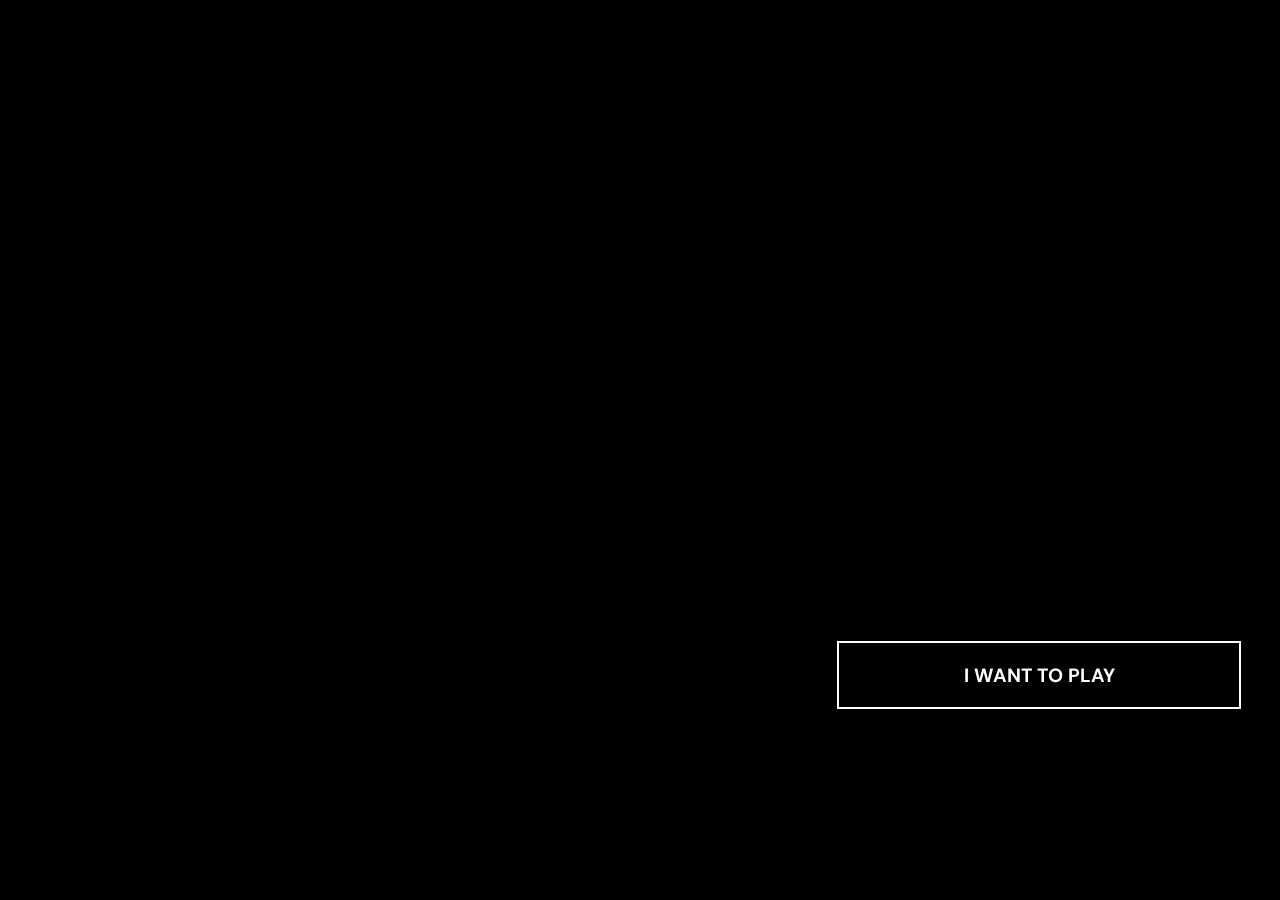
<file: index.html>
<!DOCTYPE html>
<html lang="en">
<head>
  <meta charset="utf-8">
  <meta name="viewport" content="width=device-width, initial-scale=1">
  <link rel="stylesheet" href="Main_Site.css">
  
  <title>Main</title>
</head>
<body class="flexbox" background="https://images-wixmp-ed30a86b8c4ca887773594c2.wixmp.com/f/95a2e639-7e75-4fdd-85b9-f7e96f5214c3/dm4km69-4efeaafc-31eb-4591-a962-af3fab15587a.png/v1/fill/w_1192,h_670,q_70,strp/home_by_s0pp1n4t0r_dm4km69-pre.jpg?token=eyJ0eXAiOiJKV1QiLCJhbGciOiJIUzI1NiJ9.[base64].Hbd2yCfVG-r26_P50wTfCVy76NYtuhwiwVud5ncrWEU">
  <div class="div_left"></div> 
  <!-- temporary empty div to push other div -->
    <div class="div_right "id="main_title">
      <div class="button_div">
        <a href="Play_Vs_Playtest.html" class="button">
          <p>I want to play</p>
        </a>
      </div>
    </div>
  </div>
</body>
</html>
</file>
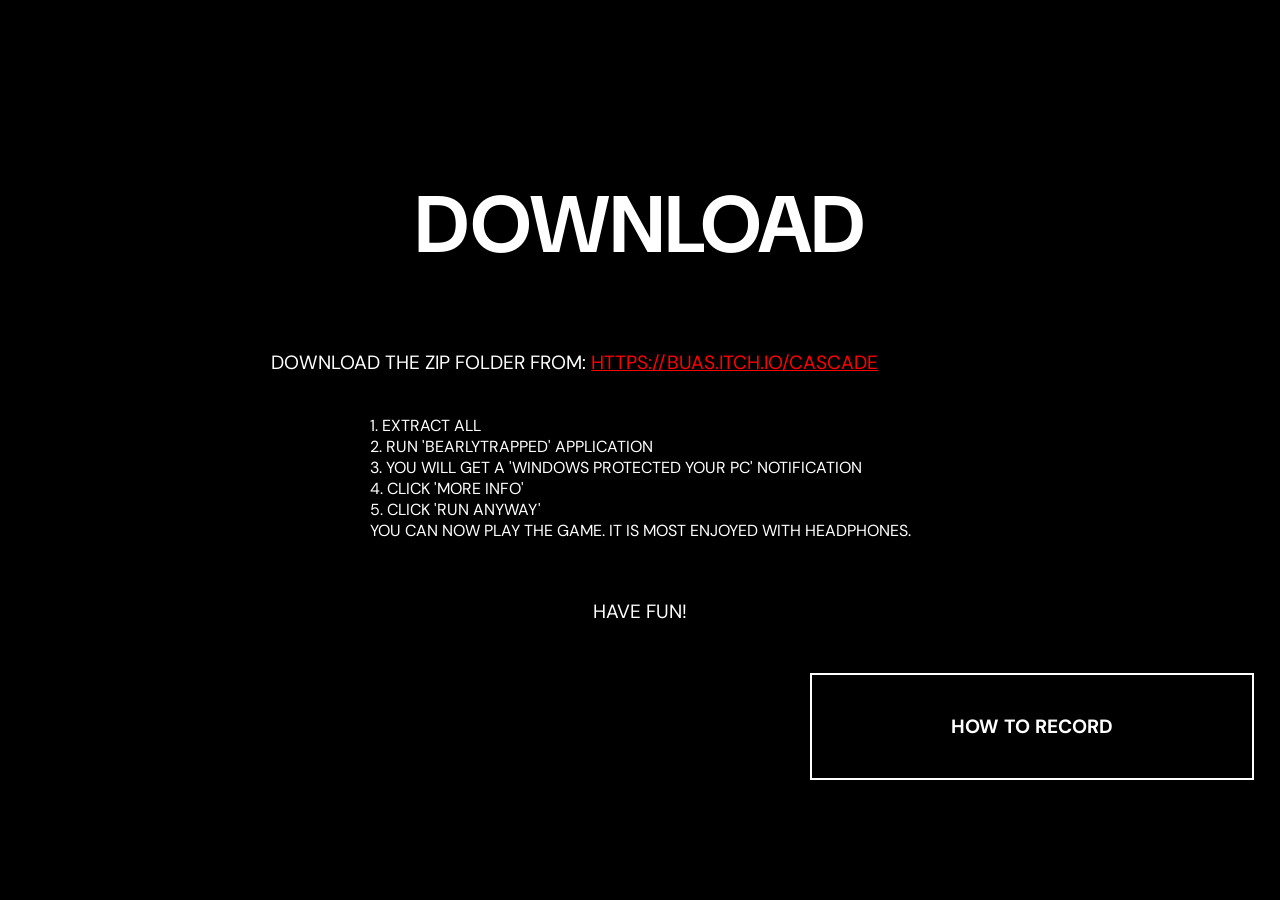
<file: Download_Site.html>
<!DOCTYPE html>
<html lang="en">
<head>
  <meta charset="utf-8">
  <meta name="viewport" content="width=device-width, initial-scale=1">
  <link rel="stylesheet" href="Main_Site.css">
  <title>Main</title>
</head>
<body class="flexbox">
  <h1>Download</h1>
  <div class="main_div" id="justify_div">
<p>DOWNLOAD THE ZIP FOLDER FROM: <a href="https://buas.itch.io/cascade" target="_blank">https://buas.itch.io/cascade</a></p>
<br>1. EXTRACT ALL
<br>2. RUN 'BEARLYTRAPPED' APPLICATION
<br>3. YOU WILL GET A 'WINDOWS PROTECTED YOUR PC' NOTIFICATION
<br>4. CLICK 'MORE INFO'
<br>5. CLICK 'RUN ANYWAY'
<br>YOU CAN NOW PLAY THE GAME. IT IS MOST ENJOYED WITH HEADPHONES.</p>
  </div>
  <div class="gap">
    <p>Have fun!</p>
    <div class="button_div" id="right_button">
      <a href="Record_Site.html" class="button">
        <p>How to record</p>
      </a>
    </div>
  </div>




    <!-- <img src="https://images-wixmp-ed30a86b8c4ca887773594c2.wixmp.com/f/95a2e639-7e75-4fdd-85b9-f7e96f5214c3/dm4km6l-5aadce3b-6a99-4916-b422-28a3a61fd808.png/v1/fill/w_1192,h_670,q_70,strp/download_by_s0pp1n4t0r_dm4km6l-pre.jpg?token=eyJ0eXAiOiJKV1QiLCJhbGciOiJIUzI1NiJ9.[base64].CP17zin2ReUWFvOEn0CDR4p49b7D_wB7ePL_hCYgNlw"
    class="background" id="play_vs_playtest_background" alt="Play vs Playtest background">
 
   <div class="button" id="how_to_record_button">
    <a href="Record_Site.html">
      <img
        src="https://images-wixmp-ed30a86b8c4ca887773594c2.wixmp.com/f/95a2e639-7e75-4fdd-85b9-f7e96f5214c3/dm4ko42-9e73b98d-4d5c-4323-97cf-5aa43617eb76.png/v1/fill/w_338,h_71,q_80,strp/how_to_record_by_s0pp1n4t0r_dm4ko42-fullview.jpg?token=eyJ0eXAiOiJKV1QiLCJhbGciOiJIUzI1NiJ9.[base64].vULSOsZCl5ik04GfIB--loOxPN5xWmWZFVCLpJ3d6wk"
        alt="How to record"
      >
    </a>
  </div> -->
  
</body>
</html>
</file>
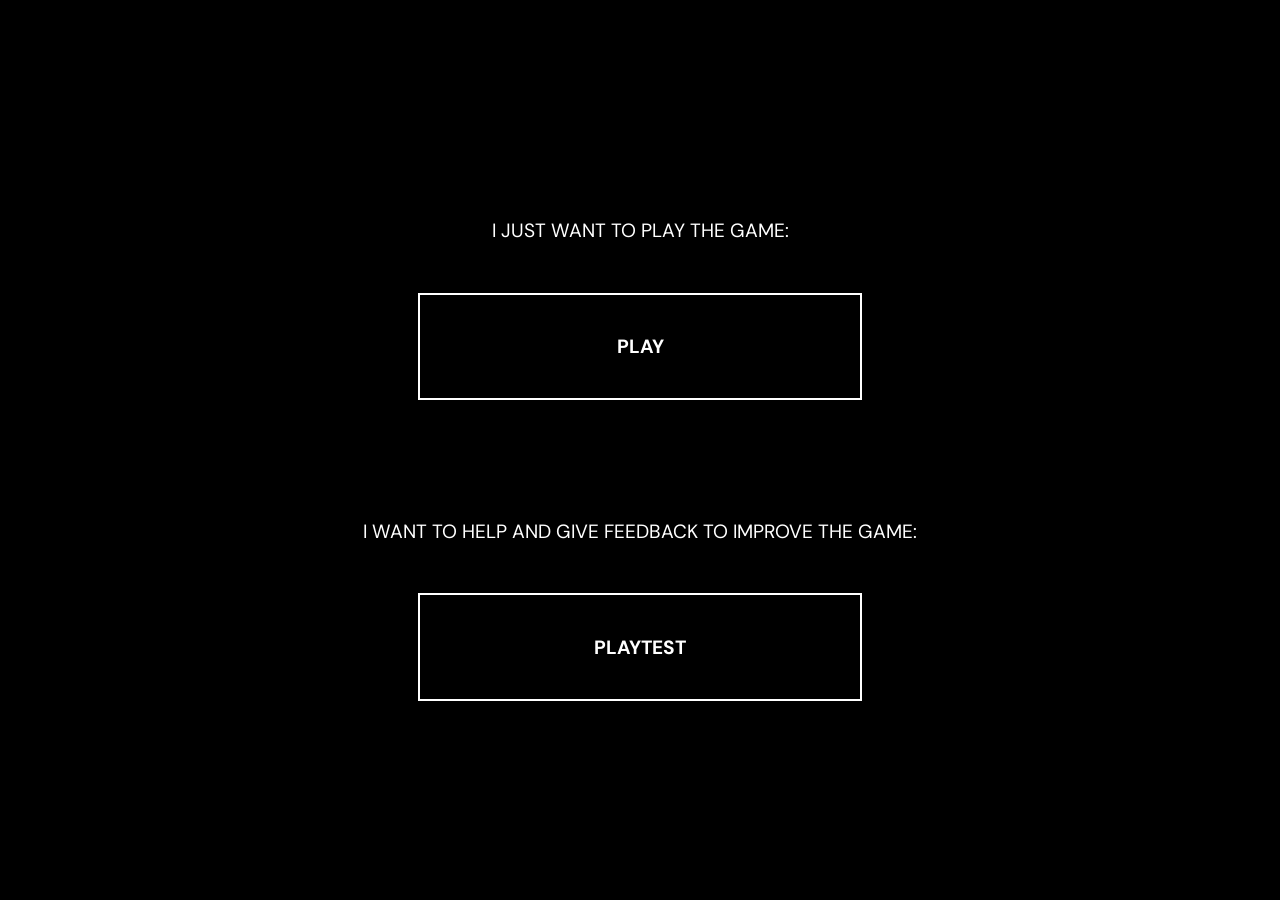
<file: Play_Vs_Playtest.html>
<!DOCTYPE html>
<html lang="en">
<head>
  <meta charset="utf-8">
  <meta name="viewport" content="width=device-width, initial-scale=1">
  <link rel="stylesheet" href="Main_Site.css">
  
  <title>Play vs Playtest
  </title>
</head>
<body class="flexbox">
  <div class="gap">
    <div><p>I just want to play the game:</p></div>

    <div class="button_div" id="margin_bottom">
      <a href="Download_Site.html" class="button">
      <p>Play</p>
      </a>
    </div>
    <div><p>I want to help and give feedback to improve the game:</p></div>
    <div class="button_div">
      <a href="Playtest_Site.html" class="button">
      <p>Playtest</p>
      </a>
    </div>
  </div>
</body>
</html>
</file>
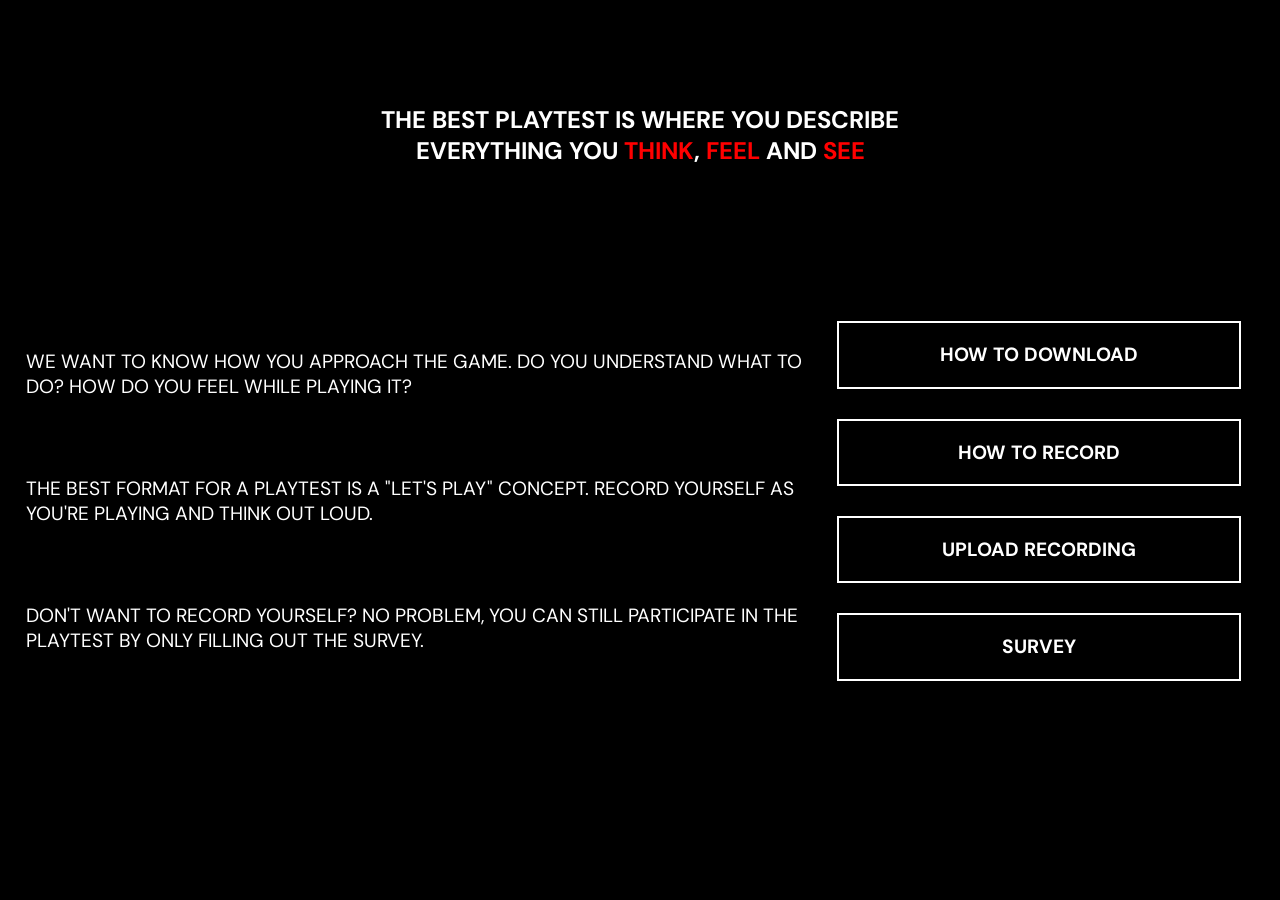
<file: Playtest_Site.html>
<!DOCTYPE html>
<html lang="en">
<head>
  <meta charset="utf-8">
  <meta name="viewport" content="width=device-width, initial-scale=1">
  <link rel="stylesheet" href="Main_Site.css">
  <title>Main</title>
</head>
<body class="flexbox">
  <h2>THE BEST PLAYTEST IS WHERE YOU DESCRIBE<br>EVERYTHING YOU <font color="red">THINK</font>,<font color="red"> FEEL</font> AND <font color="red">SEE</font></h2>
  <div class="div_content">
    <div class="div_left">
      <p>WE WANT TO KNOW HOW YOU APPROACH THE GAME. DO YOU UNDERSTAND WHAT TO DO? HOW DO YOU FEEL WHILE PLAYING IT?</p>
      <p></p>
      <p>THE BEST FORMAT FOR A PLAYTEST IS A "LET'S PLAY" CONCEPT. RECORD YOURSELF AS YOU'RE PLAYING AND THINK OUT LOUD.</p>
      <p></p>
      <p>DON'T WANT TO RECORD YOURSELF? NO PROBLEM, YOU CAN STILL PARTICIPATE IN THE PLAYTEST BY ONLY FILLING OUT THE SURVEY.</p>
    </div> 
    <div class="div_right">
        <div class="button_div gap">
          <a href="Download_Site.html" class="button">
            <p>How to download</p>
          </a>
          <a href="Record_Site.html" class="button">
            <p>How to record</p>
          </a>
          <a href="Upload_Recording_Site.html" class="button">
            <p>Upload recording</p>
          </a><a href="Survey_Site.html" class="button">
            <p>Survey</p>
          </a>
        </div>
    </div>
  </div>

    <!-- <img src="https://images-wixmp-ed30a86b8c4ca887773594c2.wixmp.com/f/95a2e639-7e75-4fdd-85b9-f7e96f5214c3/dm4km5k-fb02e633-d439-4adc-a16e-c813cfcca719.png/v1/fill/w_1192,h_670,q_70,strp/playtest_by_s0pp1n4t0r_dm4km5k-pre.jpg?token=eyJ0eXAiOiJKV1QiLCJhbGciOiJIUzI1NiJ9.[base64].2Ig715rs8MIPMM5uYSifXTDc0zSY32ww2dMYRhne3sw"
    class="background" id="play_vs_playtest_background" alt="Play vs Playtest background">
  <div class="button" id="how_to_download_button">
    <a href="Download_Site.html">
      <img
        src="https://images-wixmp-ed30a86b8c4ca887773594c2.wixmp.com/f/95a2e639-7e75-4fdd-85b9-f7e96f5214c3/dm4ko4b-f4acff5c-9f2d-4523-90c9-1e8b65575606.png/v1/fill/w_337,h_70,q_80,strp/how_to_download_by_s0pp1n4t0r_dm4ko4b-fullview.jpg?token=eyJ0eXAiOiJKV1QiLCJhbGciOiJIUzI1NiJ9.[base64].E12AcFQ4yY8xUXXkSiTH7OopvHpH-6XDVv2EBz7j594"
        alt="How to download"
      >
    </a>
  </div>

   <div class="button" id="how_to_record_button">
    <a href="Record_Site.html">
      <img
        src="https://images-wixmp-ed30a86b8c4ca887773594c2.wixmp.com/f/95a2e639-7e75-4fdd-85b9-f7e96f5214c3/dm4ko42-9e73b98d-4d5c-4323-97cf-5aa43617eb76.png/v1/fill/w_338,h_71,q_80,strp/how_to_record_by_s0pp1n4t0r_dm4ko42-fullview.jpg?token=eyJ0eXAiOiJKV1QiLCJhbGciOiJIUzI1NiJ9.[base64].vULSOsZCl5ik04GfIB--loOxPN5xWmWZFVCLpJ3d6wk"
        alt="How to record"
      >
    </a>
  </div>

   <div class="button" id="upload_recording_button">
    <a href="Upload_Recording_Site.html">
      <img
        src="https://images-wixmp-ed30a86b8c4ca887773594c2.wixmp.com/f/95a2e639-7e75-4fdd-85b9-f7e96f5214c3/dm4ko4j-3e7a1418-2dc3-4cb0-943f-5680e5024252.png/v1/fill/w_339,h_72,q_80,strp/upload_recording_by_s0pp1n4t0r_dm4ko4j-fullview.jpg?token=eyJ0eXAiOiJKV1QiLCJhbGciOiJIUzI1NiJ9.[base64].XsxFYfyXEggM77PoQQA-dJNcLBsRIvwWV8yzx_ql7Ls"
        alt="Upload recording"
      >
    </a>
  </div>

   <div class="button" id="survey_button">
    <a href="Survey_Site.html">
      <img
        src="https://images-wixmp-ed30a86b8c4ca887773594c2.wixmp.com/f/95a2e639-7e75-4fdd-85b9-f7e96f5214c3/dm4ko3i-ff0e4894-90f5-4d76-bb10-be734cc394bb.png/v1/fill/w_339,h_70,q_80,strp/survey_button_by_s0pp1n4t0r_dm4ko3i-fullview.jpg?token=eyJ0eXAiOiJKV1QiLCJhbGciOiJIUzI1NiJ9.[base64].m5YWDfn9d3-4EoCgtV8XTC_2eaLJlukyM4yq7vkF8vY"
        alt="Open survey"
      >
    </a>
  </div> -->
</body>
</html>
</file>
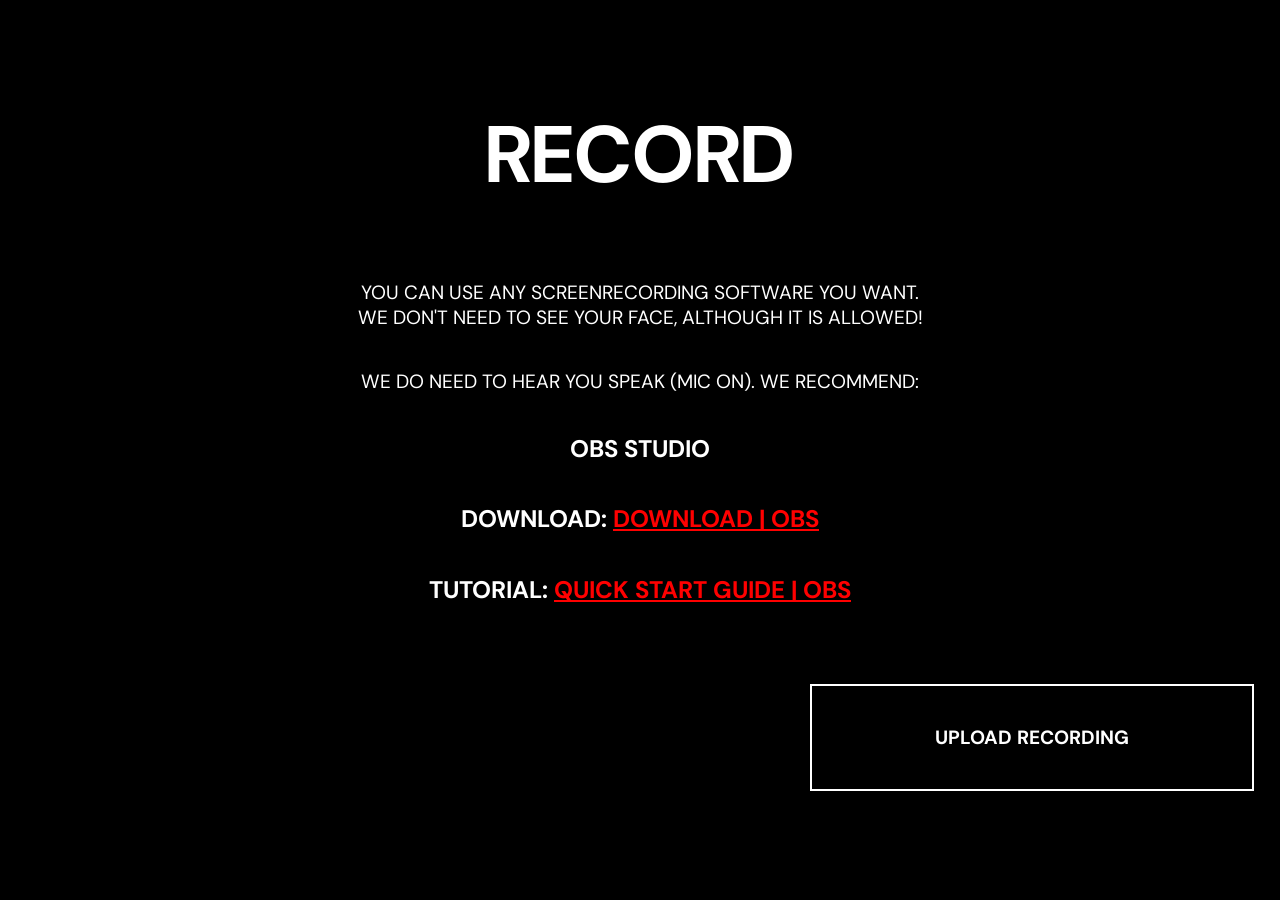
<file: Record_Site.html>
<!DOCTYPE html>
<html lang="en">
<head>
  <meta charset="utf-8">
  <meta name="viewport" content="width=device-width, initial-scale=1">
  <link rel="stylesheet" href="Main_Site.css">
  <title>Main</title>
</head>
<body class="flexbox">
  <h1>Record</h1>
  <div class="main_div">
    <p>YOU CAN USE ANY SCREENRECORDING SOFTWARE YOU WANT.<br>WE DON'T NEED TO SEE YOUR FACE, ALTHOUGH IT IS ALLOWED!</p>
    <p>WE DO NEED TO HEAR YOU SPEAK (MIC ON). WE RECOMMEND:</p>
    <h2>OBS STUDIO</h2>
    <h2> DOWNLOAD: <a href="https://obsproject.com/download" target="_blank">Download | OBS</a></h2>
    <h2>TUTORIAL: <a href="https://obsproject.com/kb/quick-start-guide" target="_blank">Quick Start Guide | OBS </a></h2>
  </div>
    <div class="button_div" id="right_button">
      <a href="Upload_Recording_Site.html" class="button"  >
        <p>Upload recording</p>
      </a>
  </div>
  
</body>
</html>
</file>
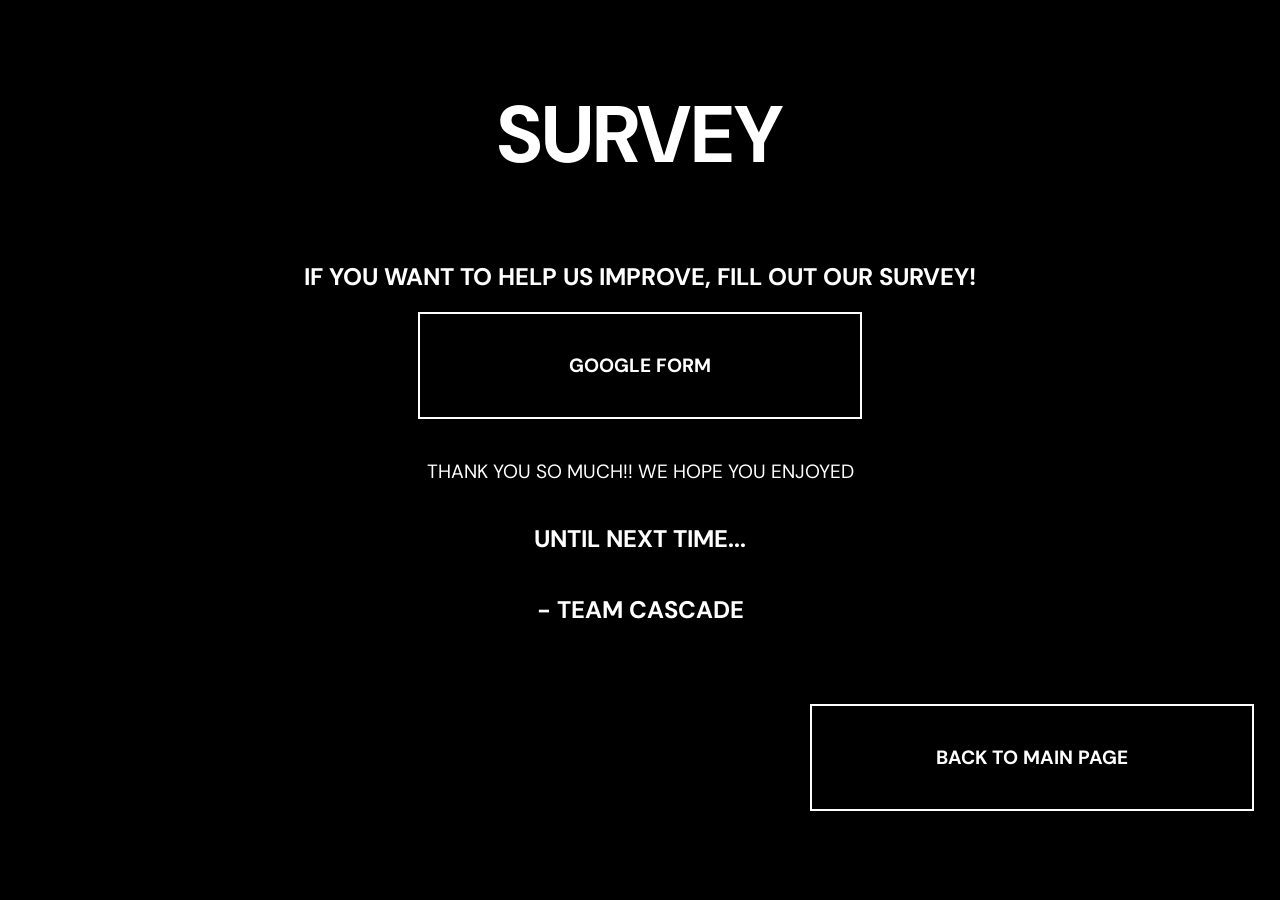
<file: Survey_Site.html>
<!DOCTYPE html>
<html lang="en">
<head>
  <meta charset="utf-8">
  <meta name="viewport" content="width=device-width, initial-scale=1">
  <link rel="stylesheet" href="Main_Site.css">
  <title>Main</title>
</head>
<body class="flexbox">
  <h1>SURVEY</h1>
  <div class="main_div">
    <h2>IF YOU WANT TO HELP US IMPROVE, FILL OUT OUR SURVEY!</h2>
    <div class="button_div" id="button">
      <a href="https://forms.gle/fpAwryLawCnzTym9A" target="_blank" class="button"  >
        <p>GOOGLE FORM</p>
      </a>
  </div>
    <br>
    <p>THANK YOU SO MUCH!! WE HOPE YOU ENJOYED</p>
    <h2>UNTIL NEXT TIME... </h2>
    <h2>- TEAM CASCADE</h2>
  </div>
    <div class="button_div" id="right_button">
      <a href="index.html" class="button"  >
        <p>Back to main page</p>
      </a>
  </div>
  
</body>
</html>
</file>
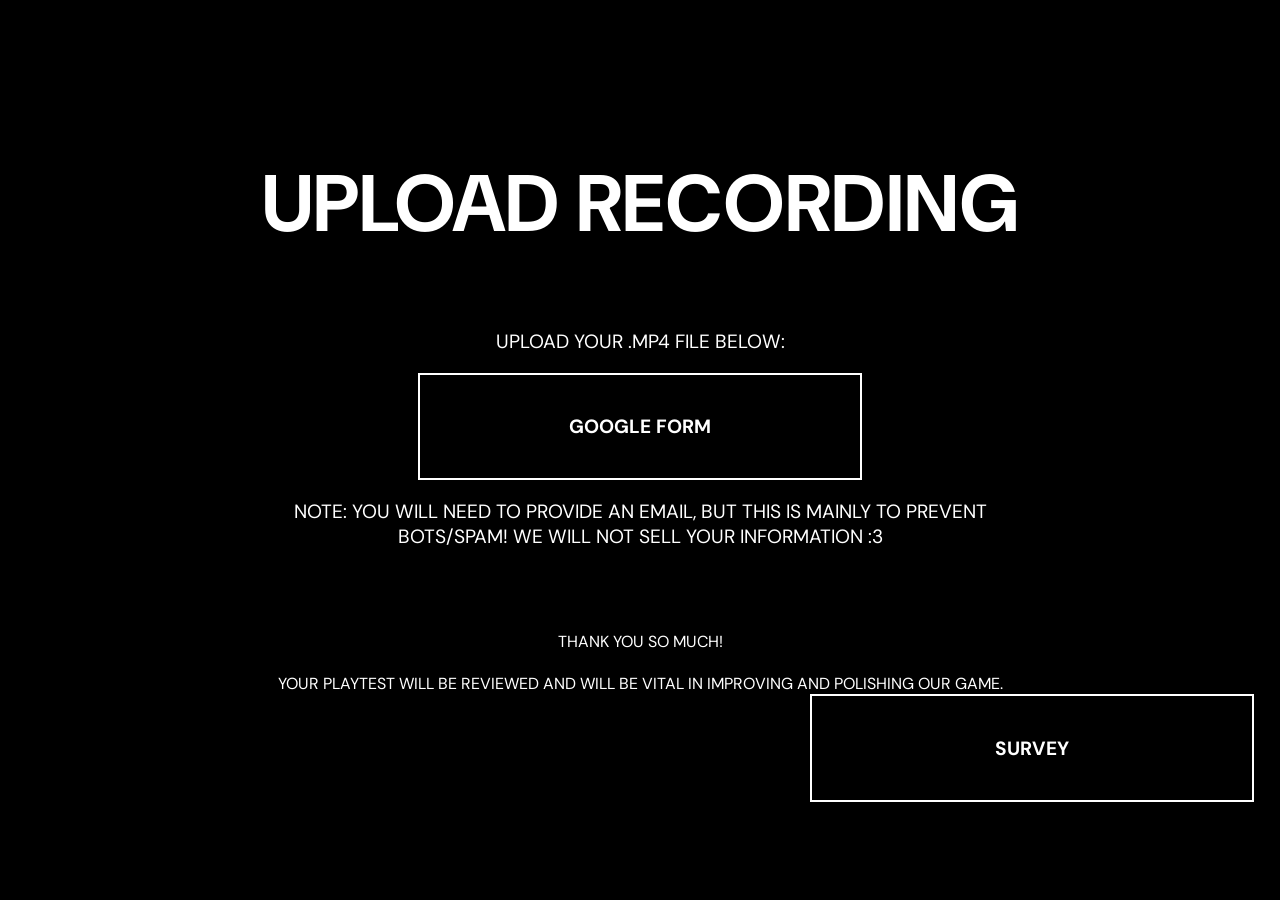
<file: Upload_Recording_Site.html>
<!DOCTYPE html>
<html lang="en">
<head>
  <meta charset="utf-8">
  <meta name="viewport" content="width=device-width, initial-scale=1">
  <link rel="stylesheet" href="Main_Site.css">
  <title>Main</title>
</head>
<body class="flexbox">
  <h1>UPLOAD RECORDING</h1>
  <div class="main_div">
  <p>UPLOAD YOUR .MP4 FILE BELOW:
    <div class="button_div" id="button">
      <a href="https://forms.gle/anLnFqkEoyRVZYhZ6" target="_blank" class="button">
        <p>GOOGLE FORM</p></a></div>
        <p>NOTE: You will need to provide an email, but this is mainly to prevent bots/spam! We will not sell your information :3</p>
        <br><br>
  <br>THANK YOU SO MUCH!<br><br>YOUR PLAYTEST WILL BE REVIEWED AND WILL BE VITAL IN IMPROVING AND POLISHING OUR GAME. 

  </div>
  <div>
    <div class="button_div" id="right_button">
      <a href="Survey_Site.html" class="button">
        <p>SURVEY</p>
      </a>
    </div>
  </div>




    <!-- <img src="https://images-wixmp-ed30a86b8c4ca887773594c2.wixmp.com/f/95a2e639-7e75-4fdd-85b9-f7e96f5214c3/dm4km6l-5aadce3b-6a99-4916-b422-28a3a61fd808.png/v1/fill/w_1192,h_670,q_70,strp/download_by_s0pp1n4t0r_dm4km6l-pre.jpg?token=eyJ0eXAiOiJKV1QiLCJhbGciOiJIUzI1NiJ9.[base64].CP17zin2ReUWFvOEn0CDR4p49b7D_wB7ePL_hCYgNlw"
    class="background" id="play_vs_playtest_background" alt="Play vs Playtest background">
 
   <div class="button" id="how_to_record_button">
    <a href="Record_Site.html">
      <img
        src="https://images-wixmp-ed30a86b8c4ca887773594c2.wixmp.com/f/95a2e639-7e75-4fdd-85b9-f7e96f5214c3/dm4ko42-9e73b98d-4d5c-4323-97cf-5aa43617eb76.png/v1/fill/w_338,h_71,q_80,strp/how_to_record_by_s0pp1n4t0r_dm4ko42-fullview.jpg?token=eyJ0eXAiOiJKV1QiLCJhbGciOiJIUzI1NiJ9.[base64].vULSOsZCl5ik04GfIB--loOxPN5xWmWZFVCLpJ3d6wk"
        alt="How to record"
      >
    </a>
  </div> -->
  
</body>
</html>
</file>
<file: Main_Site.css>
@import url('https://fonts.googleapis.com/css?family=DM Sans');

html{
    height: 100%;
    width: 100%;
}

h1, h2{
    text-align: center;
    width: 100%;
}

h1{
    font-size: 500%;
}

p {
    font-size: 120%;
    width: 100%;
}

body { 
    background-size: cover;
    background-repeat: no-repeat;
    background-position: center;
    background-color:black;
    width: 100vw;
    height: 100vh;
    margin: 0;
    overflow: hidden;
    font-family: 'DM Sans';
    letter-spacing: 30%;
    color: white;
    text-transform: uppercase;

    padding-left: 2vw;
    padding-right: 2vw;
    box-sizing: border-box;
}

a:link, a:visited {
    color: red;
    text-decoration: underline;
}

.gap{
    gap: 30px;
    text-align: center;
}

#justify_div{
    text-align:left;
}

.background {
    position: fixed;
    z-index: -1;
    width: 100%;
    height: 100%;
    top: -1px;
    left: -1px;
}

/*100%  height */
.div_left, .div_right{
    height: 100%;
}

.div_right .button{
    padding: 0 !important;
}

.flexbox{
    justify-content:center;
    align-items: center;
    align-content: center;
    display:flex;
    flex-wrap:wrap;
}

.div_left{
    width: 65%;
}

.div_right{
    width: 35%;
}

div{
    width:100%;
    height: fit-content;
    display: flex;
    align-items: center;
    justify-content: center;
    flex-wrap: wrap;
    flex-direction: column;
}

.div_content{
    height:70%;
}

.button, .button:hover, .button:active, .button:link, .button:visited{
    height: fit-content;
    display: inline-block;
    color: white;
    text-decoration: none;
    border: 2px white solid !important;
    padding:20px;
    width: 400px;
    text-align: center;
    font-weight:bold;
}

#margin_bottom{
    margin-bottom: 70px;
}

#right_button{
    justify-content: flex-end !important;
}

.main_div{
    width:60%;
    text-align: center;
}

#main_title{
    height: 100%;
    align-items: flex-end;
    flex-direction: row;
}

#main_title .button_div{
    height: 50%;
}

.button_div{
    display: flex;
    height: 25%;
    width: 100%;
    flex-wrap: wrap;
    align-content: center;
    justify-content: center;
    flex-direction: row;
}


#start_button {
    position: fixed;
    width: 100%;
    height: 100%;
    top: 50%;
    left: 50%;
    transform: translate(17%, 20%);
    z-index: 99;
    display: block;
}

#play_button {
    position: fixed;
    width: 100%;
    height: 100%;
    top: 50%;
    left: 50%;
    transform: translate(-17%, -20%);
    z-index: inherit;
    display: block;
}

#playtest_button {
    position: fixed;
    width: 100%;
    height: 100%;
    top: 50%;
    left: 50%;
    transform: translate(-49%, -10%);
    z-index: inherit;
    display: block;
}

#how_to_download_button {
     position: fixed;
    width: 100%;
    height: 100%;
    top: 50%;
    left: 50%;
    transform: translate(17%, 20%);
    z-index: inherit;
    display: block;
}

#how_to_record_button {
    position: fixed;
    width: 100%;
    height: 100%;
    top: 50%;
    left: 50%;
    transform: translate(17%, 20%);
    z-index: inherit;
    display: block;
}

#upload_recording_button {
    position: fixed;
    width: 100%;
    height: 100%;
    top: 50%;
    left: 50%;
    transform: translate(17%, 20%);
    z-index: inherit;
    display: block;
}

#survey_button {
    position: fixed;
    width: 100%;
    height: 100%;
    top: 50%;
    left: 50%;
    transform: translate(17%, 20%);
    z-index: inherit;
    display: block;
}

.button:hover {
    border: 50px;
    border-color: blueviolet;
}
</file>
